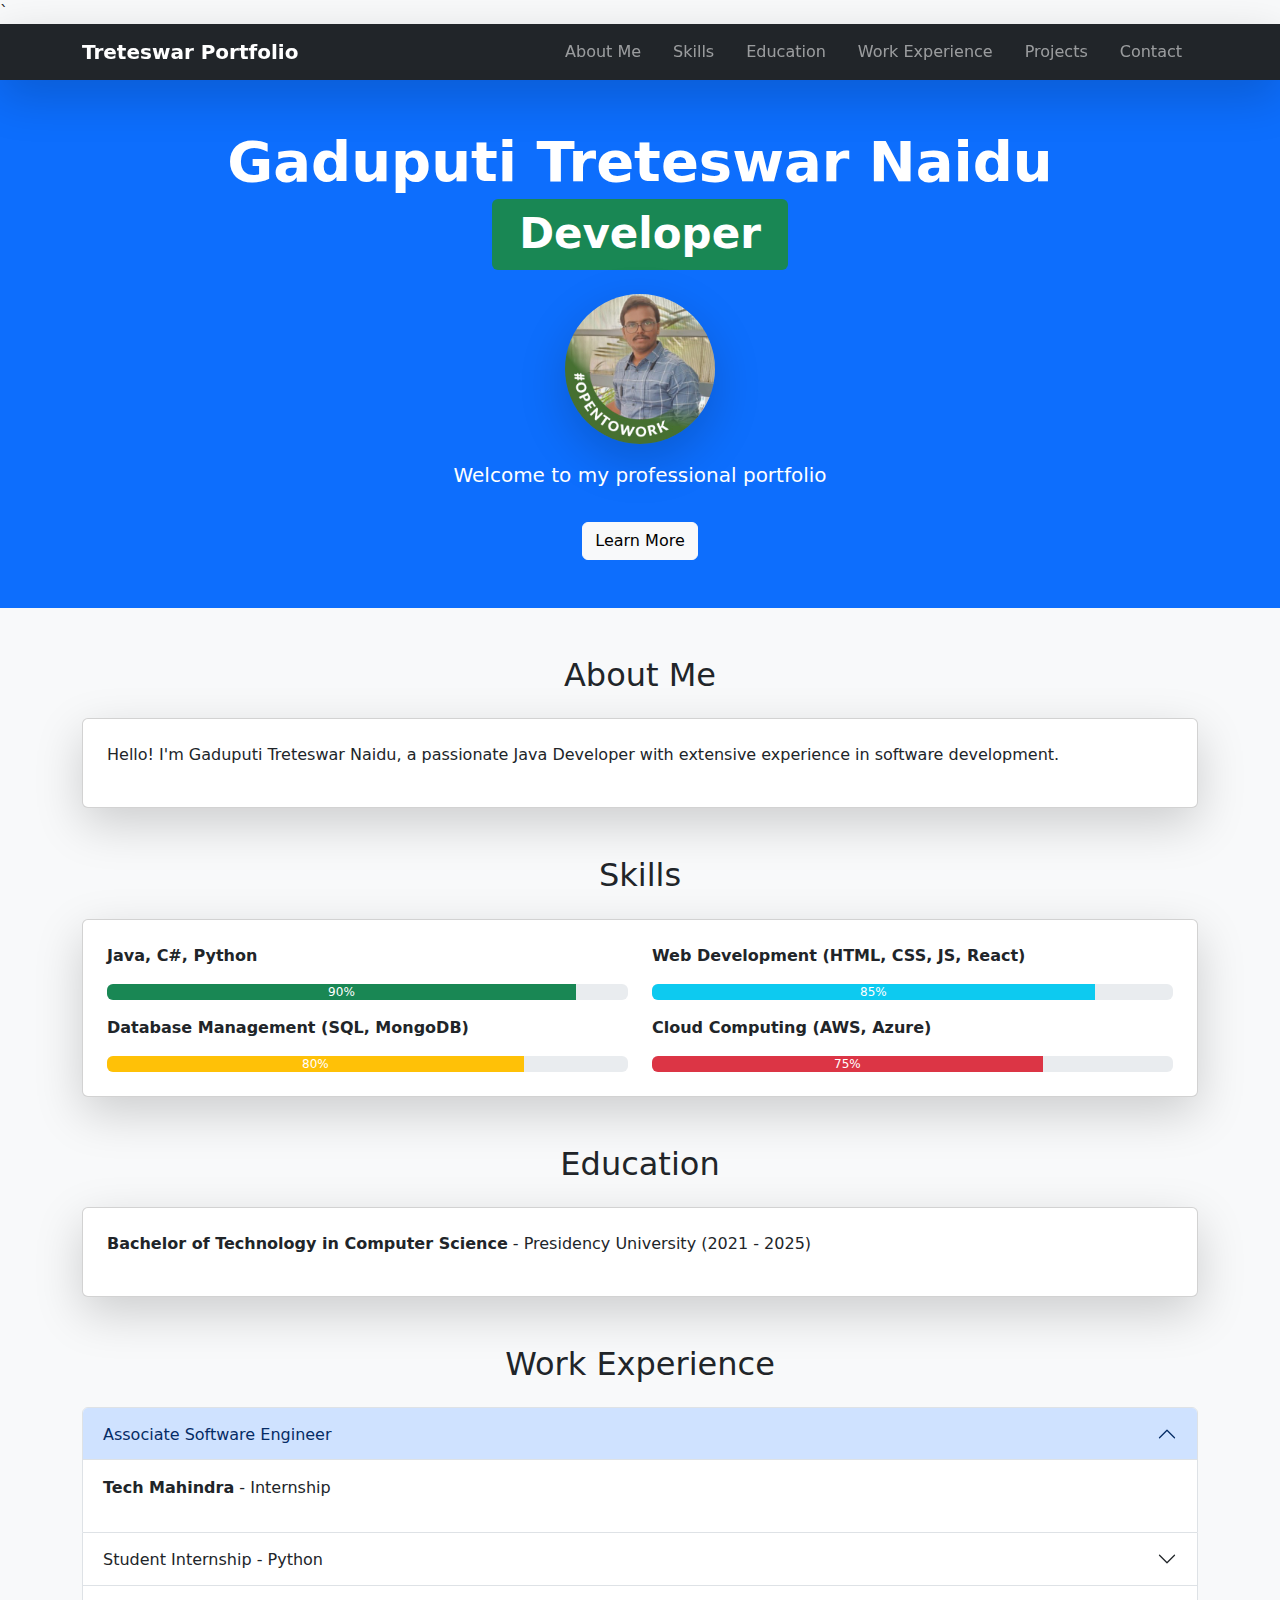
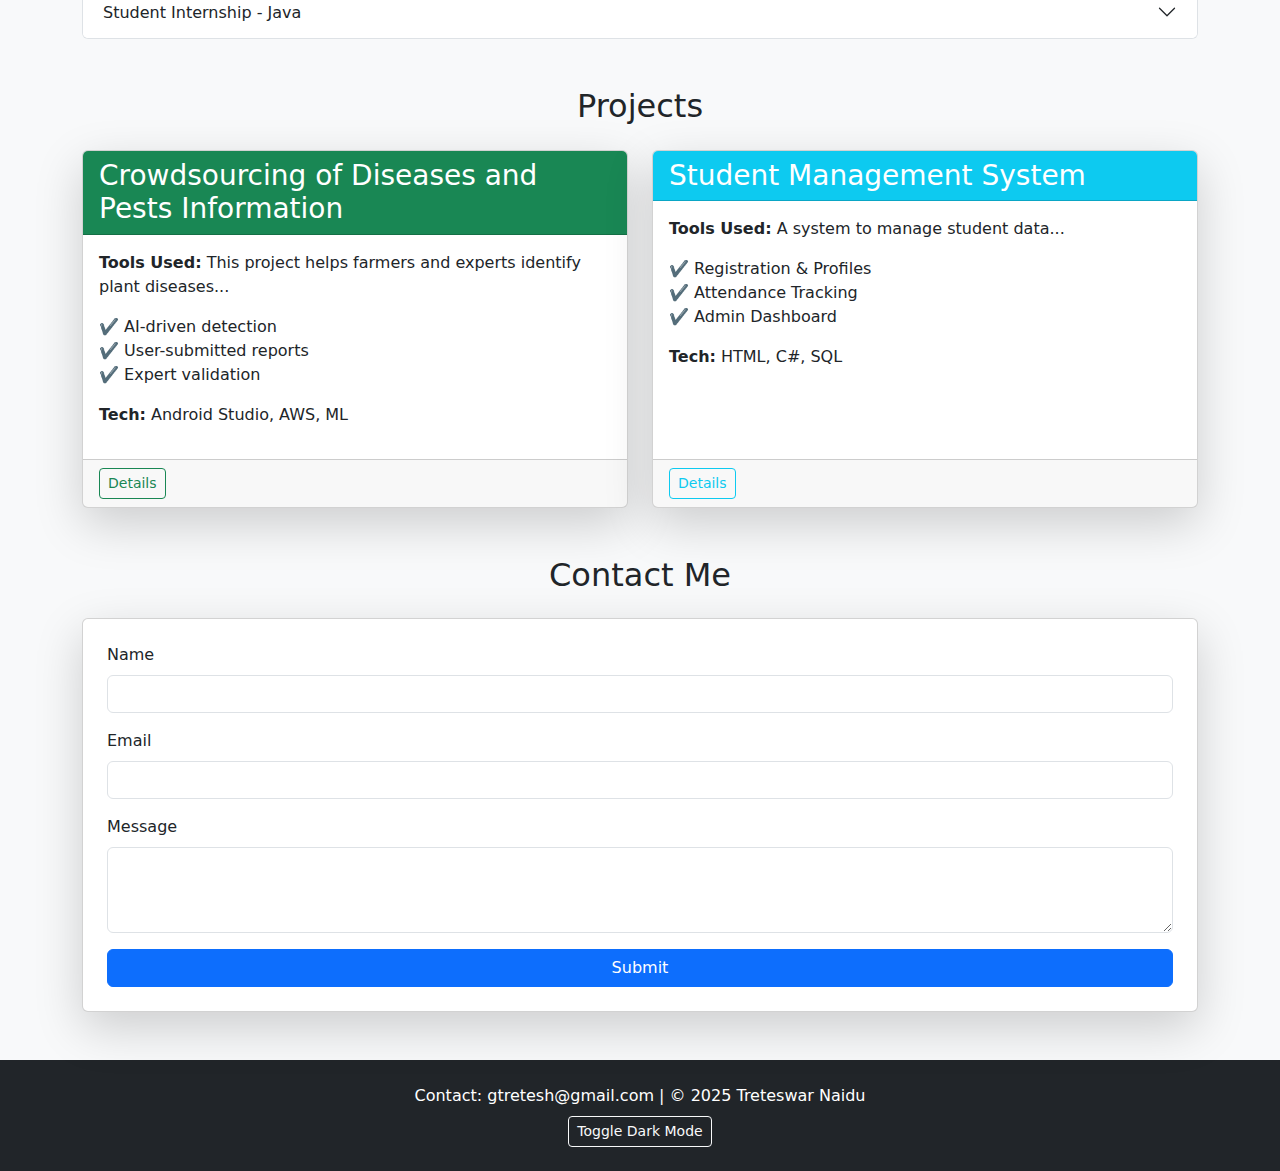
<file: index.html>
<!DOCTYPE html>
<html lang="en">
<head>
    <meta charset="UTF-8">
    <meta name="viewport" content="width=device-width, initial-scale=1.0">`
    <title>Treteswar Portfolio</title>
    <link rel="stylesheet" href="style.css">
    <link href="https://cdn.jsdelivr.net/npm/bootstrap@5.3.0/dist/css/bootstrap.min.css" rel="stylesheet">
    <script src="https://code.jquery.com/jquery-3.6.0.min.js"></script>
    <style>
        /* Dark Mode Styles */
        .dark-mode { background-color: #121212 !important; color: white !important; }
        .dark-mode .card, .dark-mode #about, .dark-mode #skills, .dark-mode #education, 
        .dark-mode #projects, .dark-mode #work-experience, .dark-mode #contact { 
            background-color: #1e1e1e !important; 
            color: white !important; 
            border: 1px solid #444 !important; 
        }
        .dark-mode h2, .dark-mode h3, .dark-mode label { color: white !important; }
        .dark-mode input, .dark-mode textarea { background-color: #2c2c2c !important; color: white !important; border: 1px solid #444 !important; }
        /* Ensure modal visibility in dark mode */
        .dark-mode .modal-content { background-color: #1e1e1e !important; color: white !important; }
        .dark-mode .modal-header, .dark-mode .modal-footer { background-color: #2c2c2c !important; border-color: #444 !important; }
    </style>
</head>
<body class="bg-light">
    <!-- Navbar with Tooltip -->
    <nav class="navbar navbar-expand-lg navbar-dark bg-dark sticky-top shadow-lg">
        <div class="container">
            <a class="navbar-brand fw-bold" href="#" data-bs-toggle="tooltip" data-bs-placement="bottom" title="My Portfolio">Treteswar Portfolio</a>
            <button class="navbar-toggler" type="button" data-bs-toggle="collapse" data-bs-target="#navbarNav" aria-controls="navbarNav" aria-expanded="false" aria-label="Toggle navigation">
                <span class="navbar-toggler-icon"></span>
            </button>
            <div class="collapse navbar-collapse" id="navbarNav">
                <ul class="navbar-nav ms-auto">
                    <li class="nav-item"><a class="nav-link px-3" href="#about">About Me</a></li>
                    <li class="nav-item"><a class="nav-link px-3" href="#skills">Skills</a></li>
                    <li class="nav-item"><a class="nav-link px-3" href="#education">Education</a></li>
                    <li class="nav-item"><a class="nav-link px-3" href="#work-experience">Work Experience</a></li>
                    <li class="nav-item"><a class="nav-link px-3" href="#projects">Projects</a></li>
                    <li class="nav-item"><a class="nav-link px-3" href="#contact">Contact</a></li>
                </ul>
            </div>
        </div>
    </nav>

    <!-- Header with Jumbotron and Badge -->
    <header class="bg-primary text-white text-center py-5">
        <div class="container">
            <h1 class="display-4 fw-bold">Gaduputi Treteswar Naidu <span class="badge bg-success">Developer</span></h1>
            <img src="treteswar.jpeg" alt="Profile Picture" class="rounded-circle mt-3 mb-3 profile-pic shadow-lg" width="150">
            <p class="lead">Welcome to my professional portfolio</p>
            <button class="btn btn-light mt-3" data-bs-toggle="modal" data-bs-target="#introModal">Learn More</button>
        </div>
    </header>

    <!-- Intro Modal -->
    <div class="modal fade" id="introModal" tabindex="-1" aria-labelledby="introModalLabel" aria-hidden="true">
        <div class="modal-dialog modal-dialog-centered">
            <div class="modal-content">
                <div class="modal-header bg-primary text-white">
                    <h5 class="modal-title" id="introModalLabel">About Treteswar</h5>
                    <button type="button" class="btn-close btn-close-white" data-bs-dismiss="modal" aria-label="Close"></button>
                </div>
                <div class="modal-body">
                    <p>I'm a dedicated Java Developer with a passion for creating impactful solutions. Explore my portfolio to see my work!</p>
                </div>
                <div class="modal-footer">
                    <button type="button" class="btn btn-secondary" data-bs-dismiss="modal">Close</button>
                </div>
            </div>
        </div>
    </div>

    <!-- Main Content -->
    <div class="container my-5">
        <section id="about" class="mb-5">
            <h2 class="text-center mb-4">About Me</h2>
            <div class="card shadow-lg p-4">
                <p>Hello! I'm Gaduputi Treteswar Naidu, a passionate Java Developer with extensive experience in software development.</p>
            </div>
        </section>

        <section id="skills" class="mb-5">
            <h2 class="text-center mb-4">Skills</h2>
            <div class="card shadow-lg p-4">
                <div class="row">
                    <div class="col-md-6">
                        <p><strong>Java, C#, Python</strong></p>
                        <div class="progress">
                            <div class="progress-bar bg-success" role="progressbar" style="width: 90%;" aria-valuenow="90" aria-valuemin="0" aria-valuemax="100">90%</div>
                        </div>
                    </div>
                    <div class="col-md-6">
                        <p><strong>Web Development (HTML, CSS, JS, React)</strong></p>
                        <div class="progress">
                            <div class="progress-bar bg-info" role="progressbar" style="width: 85%;" aria-valuenow="85" aria-valuemin="0" aria-valuemax="100">85%</div>
                        </div>
                    </div>
                    <div class="col-md-6 mt-3">
                        <p><strong>Database Management (SQL, MongoDB)</strong></p>
                        <div class="progress">
                            <div class="progress-bar bg-warning" role="progressbar" style="width: 80%;" aria-valuenow="80" aria-valuemin="0" aria-valuemax="100">80%</div>
                        </div>
                    </div>
                    <div class="col-md-6 mt-3">
                        <p><strong>Cloud Computing (AWS, Azure)</strong></p>
                        <div class="progress">
                            <div class="progress-bar bg-danger" role="progressbar" style="width: 75%;" aria-valuenow="75" aria-valuemin="0" aria-valuemax="100">75%</div>
                        </div>
                    </div>
                </div>
            </div>
        </section>

        <section id="education" class="mb-5">
            <h2 class="text-center mb-4">Education</h2>
            <div class="card shadow-lg p-4">
                <p><strong>Bachelor of Technology in Computer Science</strong> - Presidency University (2021 - 2025)</p>
            </div>
        </section>

        <section id="work-experience" class="mb-5">
            <h2 class="text-center mb-4">Work Experience</h2>
            <div class="accordion" id="workAccordion">
                <div class="accordion-item">
                    <h2 class="accordion-header" id="headingOne">
                        <button class="accordion-button" type="button" data-bs-toggle="collapse" data-bs-target="#collapseOne" aria-expanded="true" aria-controls="collapseOne">
                            Associate Software Engineer
                        </button>
                    </h2>
                    <div id="collapseOne" class="accordion-collapse collapse show" aria-labelledby="headingOne" data-bs-parent="#workAccordion">
                        <div class="accordion-body">
                            <p><strong>Tech Mahindra</strong> - Internship</p>
                        </div>
                    </div>
                </div>
                <div class="accordion-item">
                    <h2 class="accordion-header" id="headingTwo">
                        <button class="accordion-button collapsed" type="button" data-bs-toggle="collapse" data-bs-target="#collapseTwo" aria-expanded="false" aria-controls="collapseTwo">
                            Student Internship - Python
                        </button>
                    </h2>
                    <div id="collapseTwo" class="accordion-collapse collapse" aria-labelledby="headingTwo" data-bs-parent="#workAccordion">
                        <div class="accordion-body">
                            <p><strong>Teachnook</strong></p>
                        </div>
                    </div>
                </div>
                <div class="accordion-item">
                    <h2 class="accordion-header" id="headingThree">
                        <button class="accordion-button collapsed" type="button" data-bs-toggle="collapse" data-bs-target="#collapseThree" aria-expanded="false" aria-controls="collapseThree">
                            Student Internship - Java
                        </button>
                    </h2>
                    <div id="collapseThree" class="accordion-collapse collapse" aria-labelledby="headingThree" data-bs-parent="#workAccordion">
                        <div class="accordion-body">
                            <p><strong>Internshala</strong></p>
                        </div>
                    </div>
                </div>
            </div>
        </section>

        <section id="projects" class="mb-5">
            <h2 class="text-center mb-4">Projects</h2>
            <div class="row g-4">
                <div class="col-md-6">
                    <div class="card shadow-lg h-100">
                        <div class="card-header bg-success text-white">
                            <h3 class="card-title mb-0">Crowdsourcing of Diseases and Pests Information</h3>
                        </div>
                        <div class="card-body">
                            <p class="card-text">
                                <strong>Tools Used:</strong> This project helps farmers and experts identify plant diseases...
                                <!-- Truncated for brevity -->
                            </p>
                            <ul class="list-unstyled">
                                <li>✔️ AI-driven detection</li>
                                <li>✔️ User-submitted reports</li>
                                <li>✔️ Expert validation</li>
                            </ul>
                            <p><strong>Tech:</strong> Android Studio, AWS, ML</p>
                        </div>
                        <div class="card-footer">
                            <button class="btn btn-outline-success btn-sm" data-bs-toggle="modal" data-bs-target="#project1Modal">Details</button>
                        </div>
                    </div>
                </div>
                <div class="col-md-6">
                    <div class="card shadow-lg h-100">
                        <div class="card-header bg-info text-white">
                            <h3 class="card-title mb-0">Student Management System</h3>
                        </div>
                        <div class="card-body">
                            <p class="card-text">
                                <strong>Tools Used:</strong> A system to manage student data...
                                <!-- Truncated for brevity -->
                            </p>
                            <ul class="list-unstyled">
                                <li>✔️ Registration & Profiles</li>
                                <li>✔️ Attendance Tracking</li>
                                <li>✔️ Admin Dashboard</li>
                            </ul>
                            <p><strong>Tech:</strong> HTML, C#, SQL</p>
                        </div>
                        <div class="card-footer">
                            <button class="btn btn-outline-info btn-sm" data-bs-toggle="modal" data-bs-target="#project2Modal">Details</button>
                        </div>
                    </div>
                </div>
            </div>
        </section>

        <!-- Project Modals -->
        <div class="modal fade" id="project1Modal" tabindex="-1" aria-labelledby="project1ModalLabel" aria-hidden="true">
            <div class="modal-dialog modal-lg">
                <div class="modal-content">
                    <div class="modal-header bg-success text-white">
                        <h5 class="modal-title" id="project1ModalLabel">Crowdsourcing of Diseases and Pests</h5>
                        <button type="button" class="btn-close btn-close-white" data-bs-dismiss="modal" aria-label="Close"></button>
                    </div>
                    <div class="modal-body">
                        <p>This project is designed to help farmers and agricultural experts identify and address plant diseases and pest infestations more efficiently...</p>
                    </div>
                    <div class="modal-footer">
                        <button type="button" class="btn btn-secondary" data-bs-dismiss="modal">Close</button>
                    </div>
                </div>
            </div>
        </div>
        <div class="modal fade" id="project2Modal" tabindex="-1" aria-labelledby="project2ModalLabel" aria-hidden="true">
            <div class="modal-dialog modal-lg">
                <div class="modal-content">
                    <div class="modal-header bg-info text-white">
                        <h5 class="modal-title" id="project2ModalLabel">Student Management System</h5>
                        <button type="button" class="btn-close btn-close-white" data-bs-dismiss="modal" aria-label="Close"></button>
                    </div>
                    <div class="modal-body">
                        <p>The Student Management System is a comprehensive software solution designed to efficiently manage student data...</p>
                    </div>
                    <div class="modal-footer">
                        <button type="button" class="btn btn-secondary" data-bs-dismiss="modal">Close</button>
                    </div>
                </div>
            </div>
        </div>

        <section id="contact" class="mb-5">
            <h2 class="text-center mb-4">Contact Me</h2>
            <div class="card shadow-lg p-4">
                <form>
                    <div class="mb-3">
                        <label for="name" class="form-label">Name</label>
                        <input type="text" class="form-control" id="name" required>
                    </div>
                    <div class="mb-3">
                        <label for="email" class="form-label">Email</label>
                        <input type="email" class="form-control" id="email" required>
                    </div>
                    <div class="mb-3">
                        <label for="message" class="form-label">Message</label>
                        <textarea class="form-control" id="message" rows="3" required></textarea>
                    </div>
                    <button type="submit" class="btn btn-primary w-100">Submit</button>
                </form>
            </div>
        </section>
    </div>

    <!-- Footer -->
    <footer class="bg-dark text-white text-center py-4">
        <div class="container">
            <p class="mb-2">Contact: gtretesh@gmail.com | © 2025 Treteswar Naidu</p>
            <button id="theme-toggle" class="btn btn-outline-light btn-sm">Toggle Dark Mode</button>
        </div>
    </footer>

    <script>
        $(document).ready(function() {
            // Dark Mode Toggle
            $('#theme-toggle').click(function() {
                $('body').toggleClass('dark-mode');
            });
            // Enable Tooltips
            var tooltipTriggerList = [].slice.call(document.querySelectorAll('[data-bs-toggle="tooltip"]'));
            tooltipTriggerList.map(function (tooltipTriggerEl) {
                return new bootstrap.Tooltip(tooltipTriggerEl);
            });
            // Ensure Modals Work
            var modals = ['#introModal', '#project1Modal', '#project2Modal'];
            modals.forEach(function(modalId) {
                $(modalId).on('show.bs.modal', function () {
                    console.log(modalId + ' is about to be shown'); // Debugging
                });
            });
        });
    </script>
    <script src="https://cdn.jsdelivr.net/npm/bootstrap@5.3.0/dist/js/bootstrap.bundle.min.js"></script>
</body>
</html>
</file>
<file: style.css>
body {
 font-family: Arial, sans-serif;
 background-color: #f4f4f4;
 color: #333;
}

header {
 background-color: #2c3e50;
}

.profile-pic {
 width: 150px;
 height: 150px;
 border-radius: 50%;
}

nav a {
 transition: 0.3s;
}

nav a:hover {
 background-color: #1abc9c;
 border-radius: 5px;
}

.card:hover {
 transform: translateY(-5px);
 transition: 0.3s;
}

h2 {
 color: #2c3e50;
}
</file>
